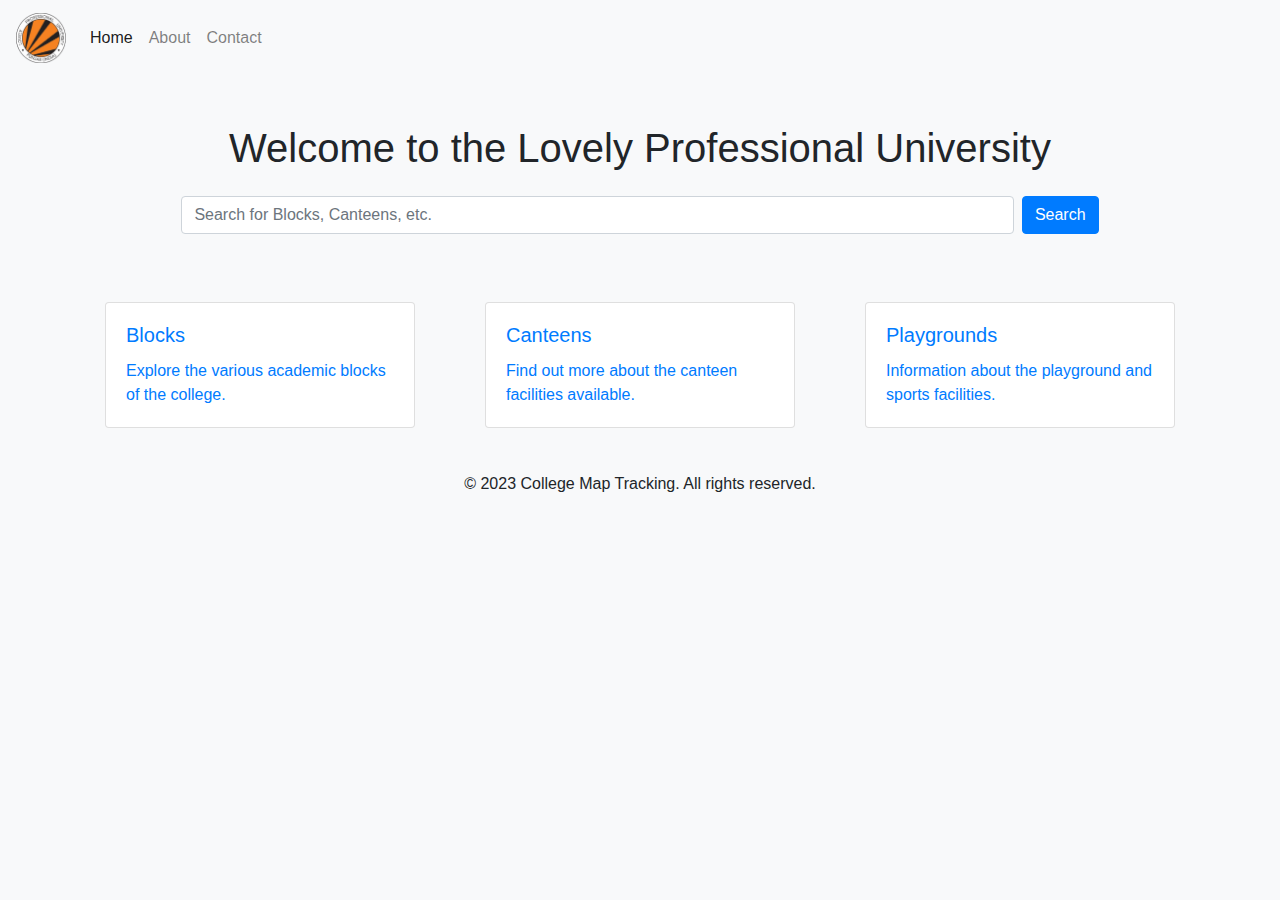
<file: index.html>
<!DOCTYPE html>
<html lang="en">
<head>
    <meta charset="UTF-8">
    <meta name="viewport" content="width=device-width, initial-scale=1.0">
    <title>College Map Tracking</title>
    <link rel="stylesheet" href="https://stackpath.bootstrapcdn.com/bootstrap/4.5.2/css/bootstrap.min.css">
    <link rel="stylesheet" href="css/styles.css">
</head>
<body>
    <nav class="navbar navbar-expand-lg navbar-light bg-light">
        <a class="navbar-brand" href="#"><img src="images\logo.png" alt=""></a>
        <button class="navbar-toggler" type="button" data-toggle="collapse" data-target="#navbarNav" aria-controls="navbarNav" aria-expanded="false" aria-label="Toggle navigation">
            <span class="navbar-toggler-icon"></span>
        </button>
        <div class="collapse navbar-collapse" id="navbarNav">
            <ul class="navbar-nav">
                <li class="nav-item active">
                    <a class="nav-link" href="index.html">Home</a>
                </li>
                <li class="nav-item">
                    <a class="nav-link" href="about.html">About</a>
                </li>
                <li class="nav-item">
                    <a class="nav-link" href="contact.html">Contact</a>
                </li>
            </ul>
        </div>
    </nav>

    <div class="container mt-5">
        <h1 class="text-center">Welcome to the Lovely Professional University</h1>
    
        <!-- Search Bar -->
        <div class="row mt-4">
            <div class="col-12">
                <form class="form-inline justify-content-center">
                    <input class="form-control w-75 mr-2" type="search" placeholder="Search for Blocks, Canteens, etc." aria-label="Search">
                    <button class="btn btn-primary" type="submit">Search</button>
                </form>
            </div>
        </div>

        <!-- Main Sections in a Row -->
        <div class="row mt-5">
            <!-- Blocks Card -->
            <div class="col-md-4">
                <a href="block.html" class="card text-decoration-none">
                    <div class="card-body">
                        <h5 class="card-title">Blocks</h5>
                        <p class="card-text">Explore the various academic blocks of the college.</p>
                    </div>
                </a>
            </div>
    
            <!-- Canteens Card -->
            <div class="col-md-4">
                <a href="canteen.html" class="card text-decoration-none">
                    <div class="card-body">
                        <h5 class="card-title">Canteens</h5>
                        <p class="card-text">Find out more about the canteen facilities available.</p>
                    </div>
                </a>
            </div>
    
            <!-- Playgrounds Card -->
            <div class="col-md-4">
                <a href="playground.html" class="card text-decoration-none">
                    <div class="card-body">
                        <h5 class="card-title">Playgrounds</h5>
                        <p class="card-text">Information about the playground and sports facilities.</p>
                    </div>
                </a>
            </div>
        </div>

        
    <footer class="bg-light text-center py-4">
        <p>&copy; 2023 College Map Tracking. All rights reserved.</p>
    </footer>

    <script src="https://code.jquery.com/jquery-3.5.1.slim.min.js"></script>
    <script src="https://cdn.jsdelivr.net/npm/@popperjs/core@2.9.2/dist/umd/popper.min.js"></script>
    <script src="https://stackpath.bootstrapcdn.com/bootstrap/4.5.2/js/bootstrap.min.js"></script>
    <script src="js/scripts.js"></script>
</body>
</html>
</file>
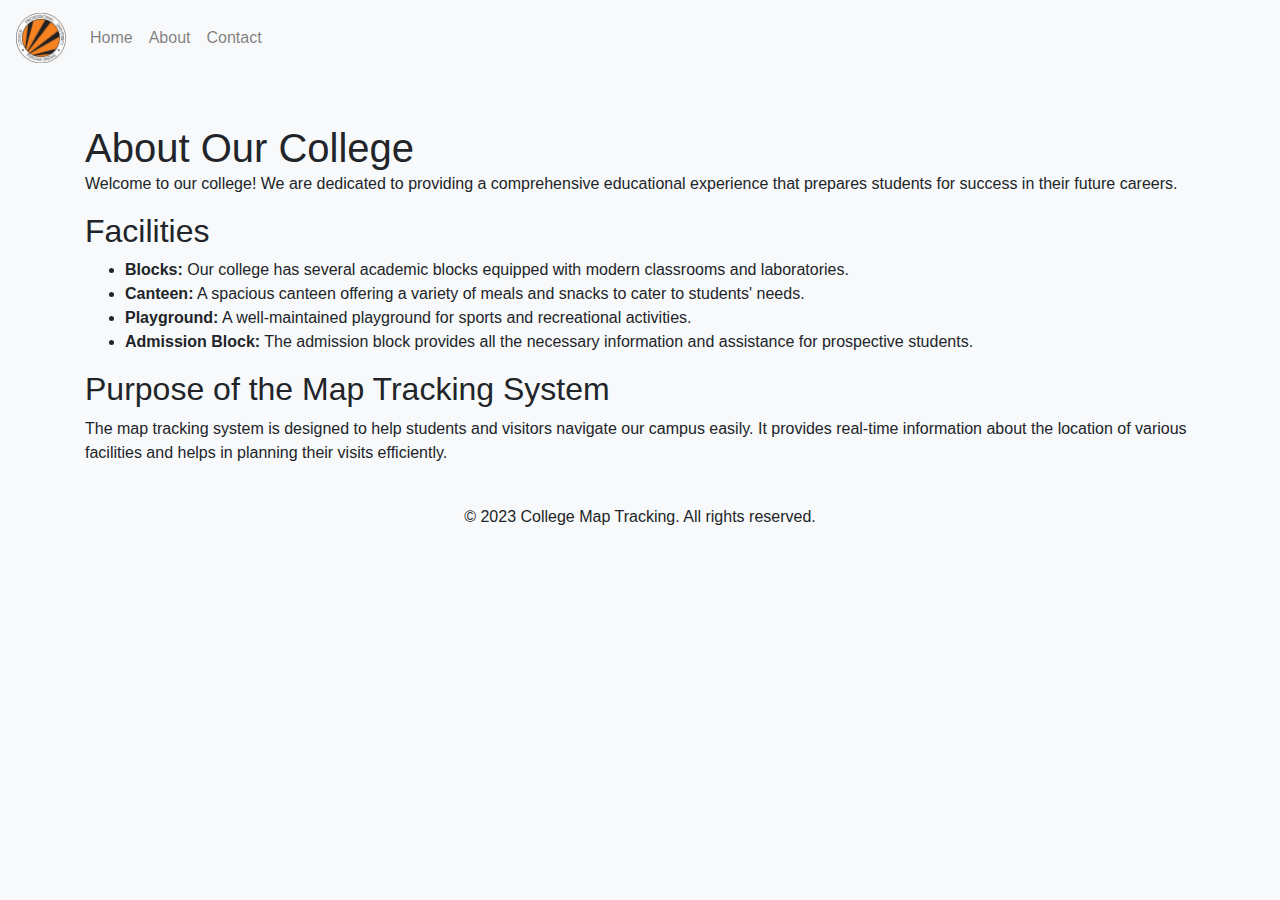
<file: about.html>
<!DOCTYPE html>
<html lang="en">
<head>
    <meta charset="UTF-8">
    <meta name="viewport" content="width=device-width, initial-scale=1.0">
    <title>About Us - College Map Tracking</title>
    <link rel="stylesheet" href="https://stackpath.bootstrapcdn.com/bootstrap/4.5.2/css/bootstrap.min.css">
    <link rel="stylesheet" href="css/styles.css">
</head>
<body>
    <nav class="navbar navbar-expand-lg navbar-light bg-light">
        <a class="navbar-brand" href="index.html"><img src="images/logo.png" alt=""></a>
        <button class="navbar-toggler" type="button" data-toggle="collapse" data-target="#navbarNav" aria-controls="navbarNav" aria-expanded="false" aria-label="Toggle navigation">
            <span class="navbar-toggler-icon"></span>
        </button>
        <div class="collapse navbar-collapse" id="navbarNav">
            <ul class="navbar-nav">
                <li class="nav-item">
                    <a class="nav-link" href="index.html">Home</a>
                </li>
                <li class="nav-item">
                    <a class="nav-link" href="about.html">About</a>
                </li>
                <li class="nav-item">
                    <a class="nav-link" href="contact.html">Contact</a>
                </li>
            </ul>
        </div>
    </nav>

    <div class="container mt-5">
        <h1>About Our College</h1>
        <p>Welcome to our college! We are dedicated to providing a comprehensive educational experience that prepares students for success in their future careers.</p>
        
        <h2>Facilities</h2>
        <ul>
            <li><strong>Blocks:</strong> Our college has several academic blocks equipped with modern classrooms and laboratories.</li>
            <li><strong>Canteen:</strong> A spacious canteen offering a variety of meals and snacks to cater to students' needs.</li>
            <li><strong>Playground:</strong> A well-maintained playground for sports and recreational activities.</li>
            <li><strong>Admission Block:</strong> The admission block provides all the necessary information and assistance for prospective students.</li>
        </ul>

        <h2>Purpose of the Map Tracking System</h2>
        <p>The map tracking system is designed to help students and visitors navigate our campus easily. It provides real-time information about the location of various facilities and helps in planning their visits efficiently.</p>
    </div>

    <footer class="bg-light text-center py-4">
        <p>&copy; 2023 College Map Tracking. All rights reserved.</p>
    </footer>

    <script src="https://code.jquery.com/jquery-3.5.1.slim.min.js"></script>
    <script src="https://cdn.jsdelivr.net/npm/@popperjs/core@2.9.2/dist/umd/popper.min.js"></script>
    <script src="https://stackpath.bootstrapcdn.com/bootstrap/4.5.2/js/bootstrap.min.js"></script>
    <script src="js/scripts.js"></script>
</body>
</html>
</file>
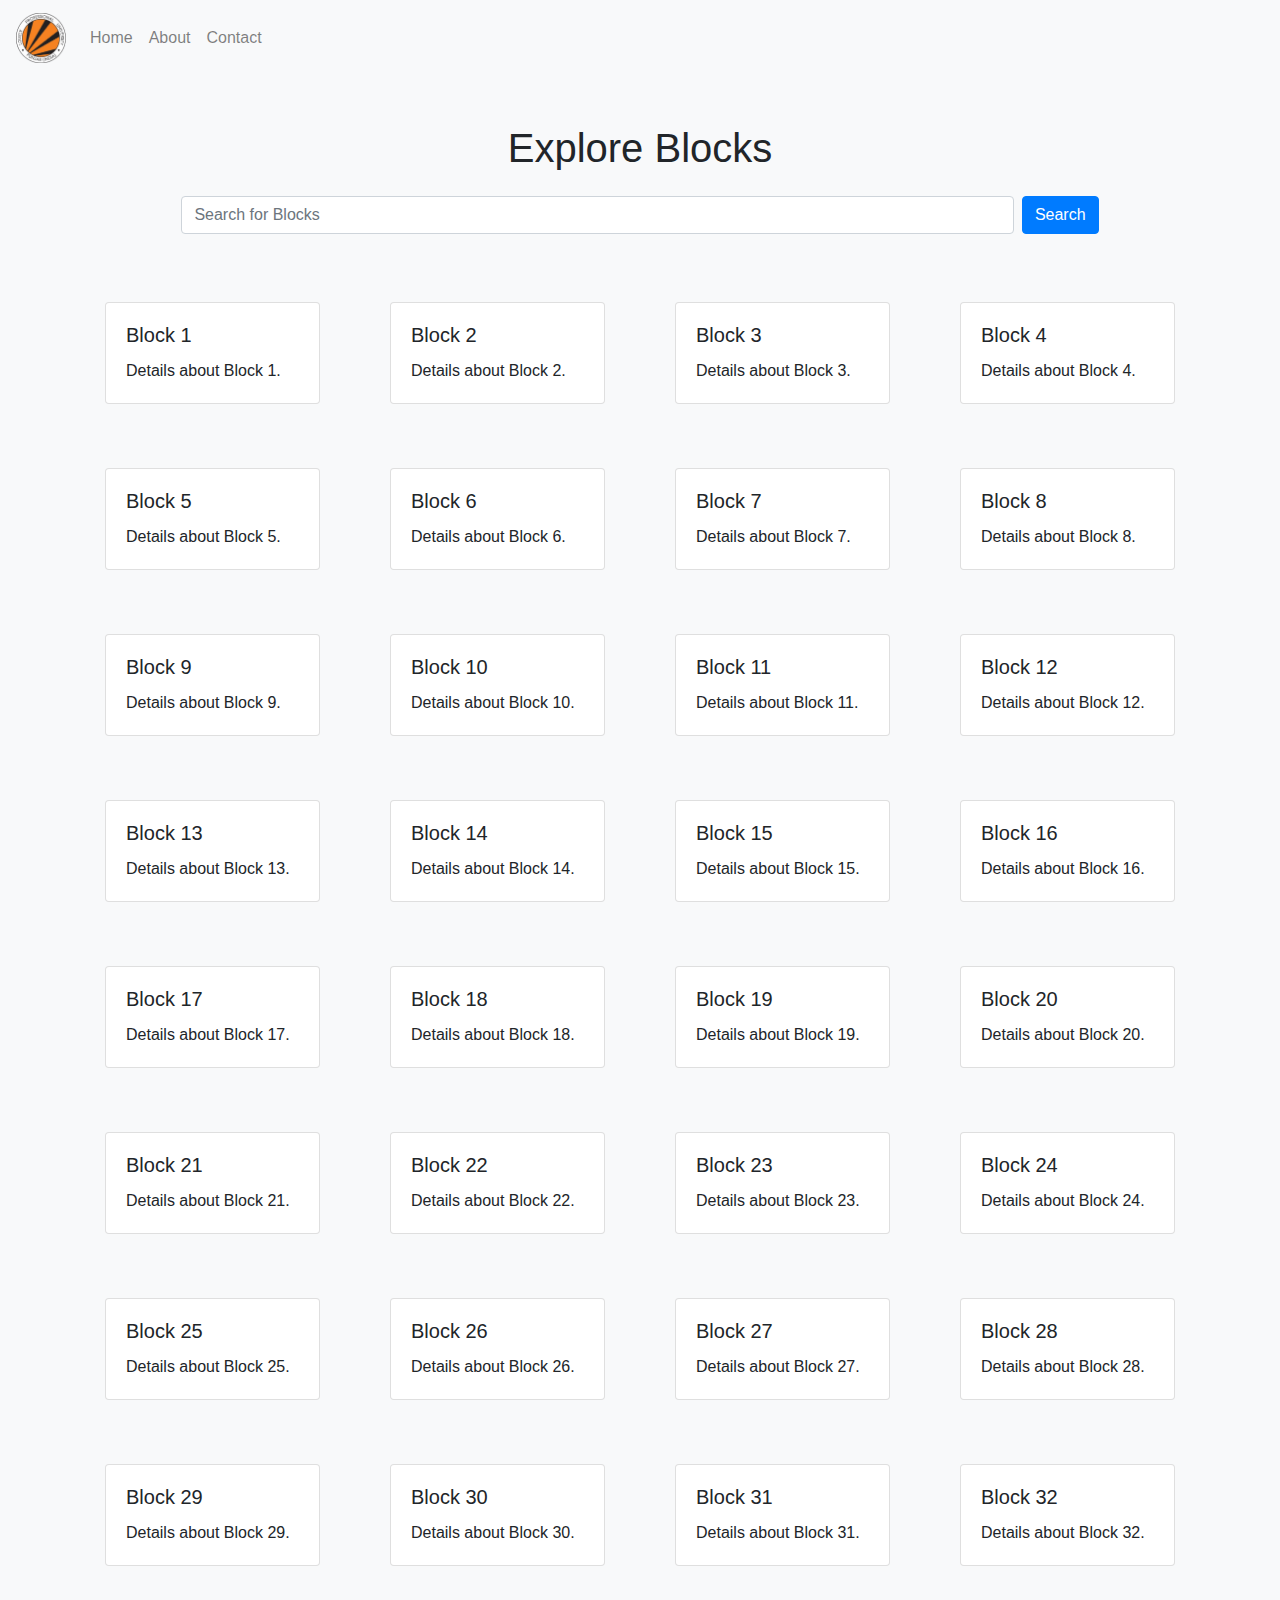
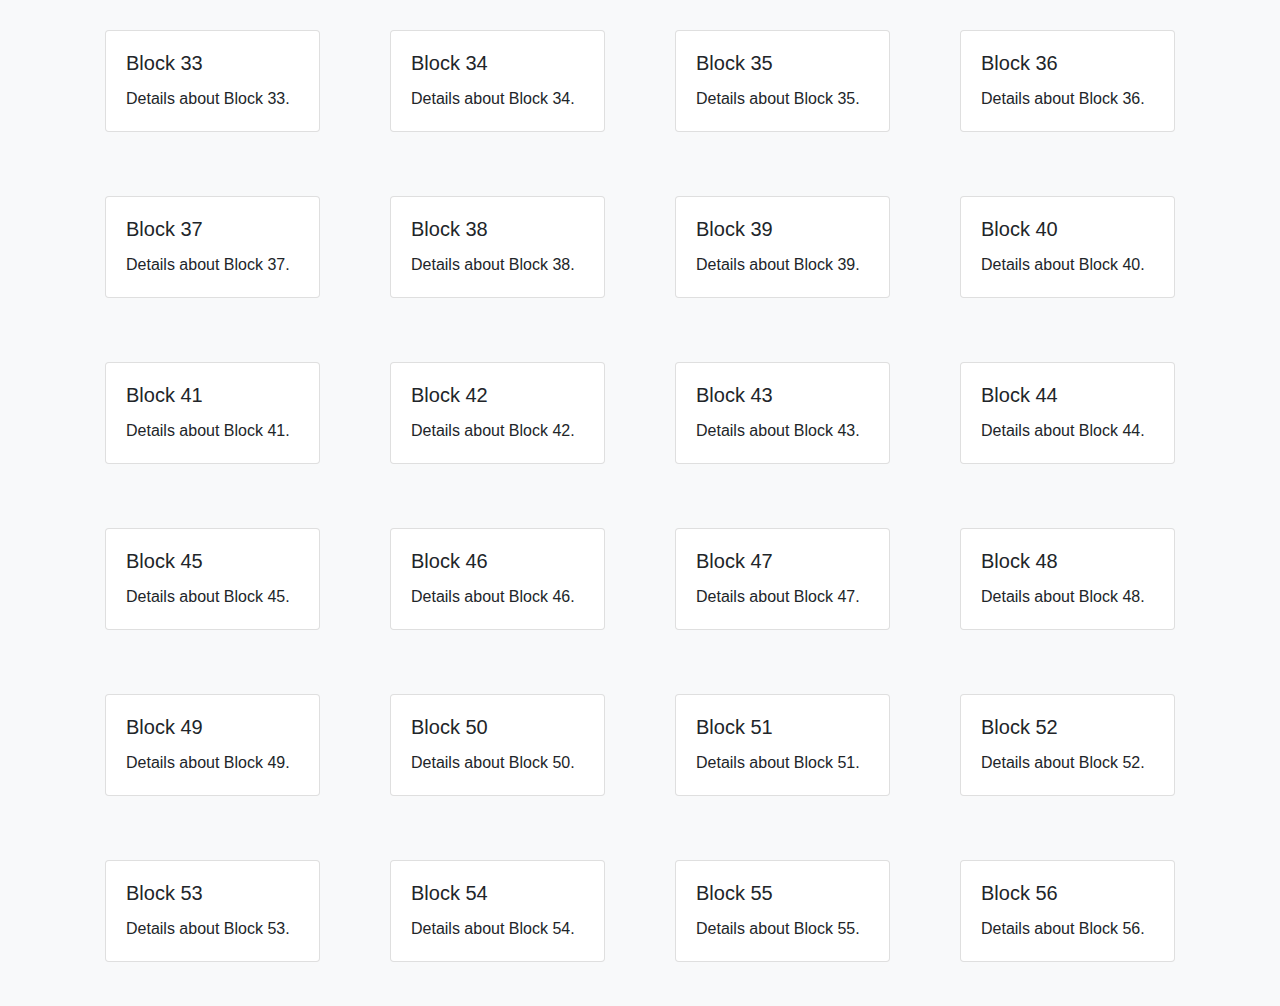
<file: block.html>
<!DOCTYPE html>
<html lang="en">
<head>
    <meta charset="UTF-8">
    <meta name="viewport" content="width=device-width, initial-scale=1.0">
    <title>Blocks - College Map Tracking</title>
    <link rel="stylesheet" href="https://stackpath.bootstrapcdn.com/bootstrap/4.5.2/css/bootstrap.min.css">
    <link rel="stylesheet" href="css/styles.css">
</head>
<body>
    <nav class="navbar navbar-expand-lg navbar-light bg-light">
        <a class="navbar-brand" href="#"><img src="images/logo.png" alt=""></a>
        <button class="navbar-toggler" type="button" data-toggle="collapse" data-target="#navbarNav" aria-controls="navbarNav" aria-expanded="false" aria-label="Toggle navigation">
            <span class="navbar-toggler-icon"></span>
        </button>
        <div class="collapse navbar-collapse" id="navbarNav">
            <ul class="navbar-nav">
                <li class="nav-item">
                    <a class="nav-link" href="index.html">Home</a>
                </li>
                <li class="nav-item">
                    <a class="nav-link" href="about.html">About</a>
                </li>
                <li class="nav-item">
                    <a class="nav-link" href="contact.html">Contact</a>
                </li>
            </ul>
        </div>
    </nav>

    <div class="container mt-5">
        <h1 class="text-center">Explore Blocks</h1>
    
        <!-- Search Bar -->
        <div class="row mt-4">
            <div class="col-12">
                <form class="form-inline justify-content-center">
                    <input class="form-control w-75 mr-2" type="search" placeholder="Search for Blocks" aria-label="Search">
                    <button class="btn btn-primary" type="submit">Search</button>
                </form>
            </div>
        </div>

        <!-- Blocks Cards -->
        <div class="row mt-5" id="blocks-container">
            <!-- Cards will be dynamically added here -->
        </div>
    </div>

    <script>
        // Get the container where the cards will be added
        const blocksContainer = document.getElementById('blocks-container');

        // Generate 56 block cards
        for (let i = 1; i <= 56; i++) {
            // Create a card element
            const card = document.createElement('div');
            card.className = 'col-md-3 mb-4';

            // Add card content
            card.innerHTML = `
                <div class="card">
                    <div class="card-body">
                        <h5 class="card-title">Block ${i}</h5>
                        <p class="card-text">Details about Block ${i}.</p>
                    </div>
                </div>
            `;

            // Append the card to the container
            blocksContainer.appendChild(card);
        }
    </script>
</body>
</html>
</file>
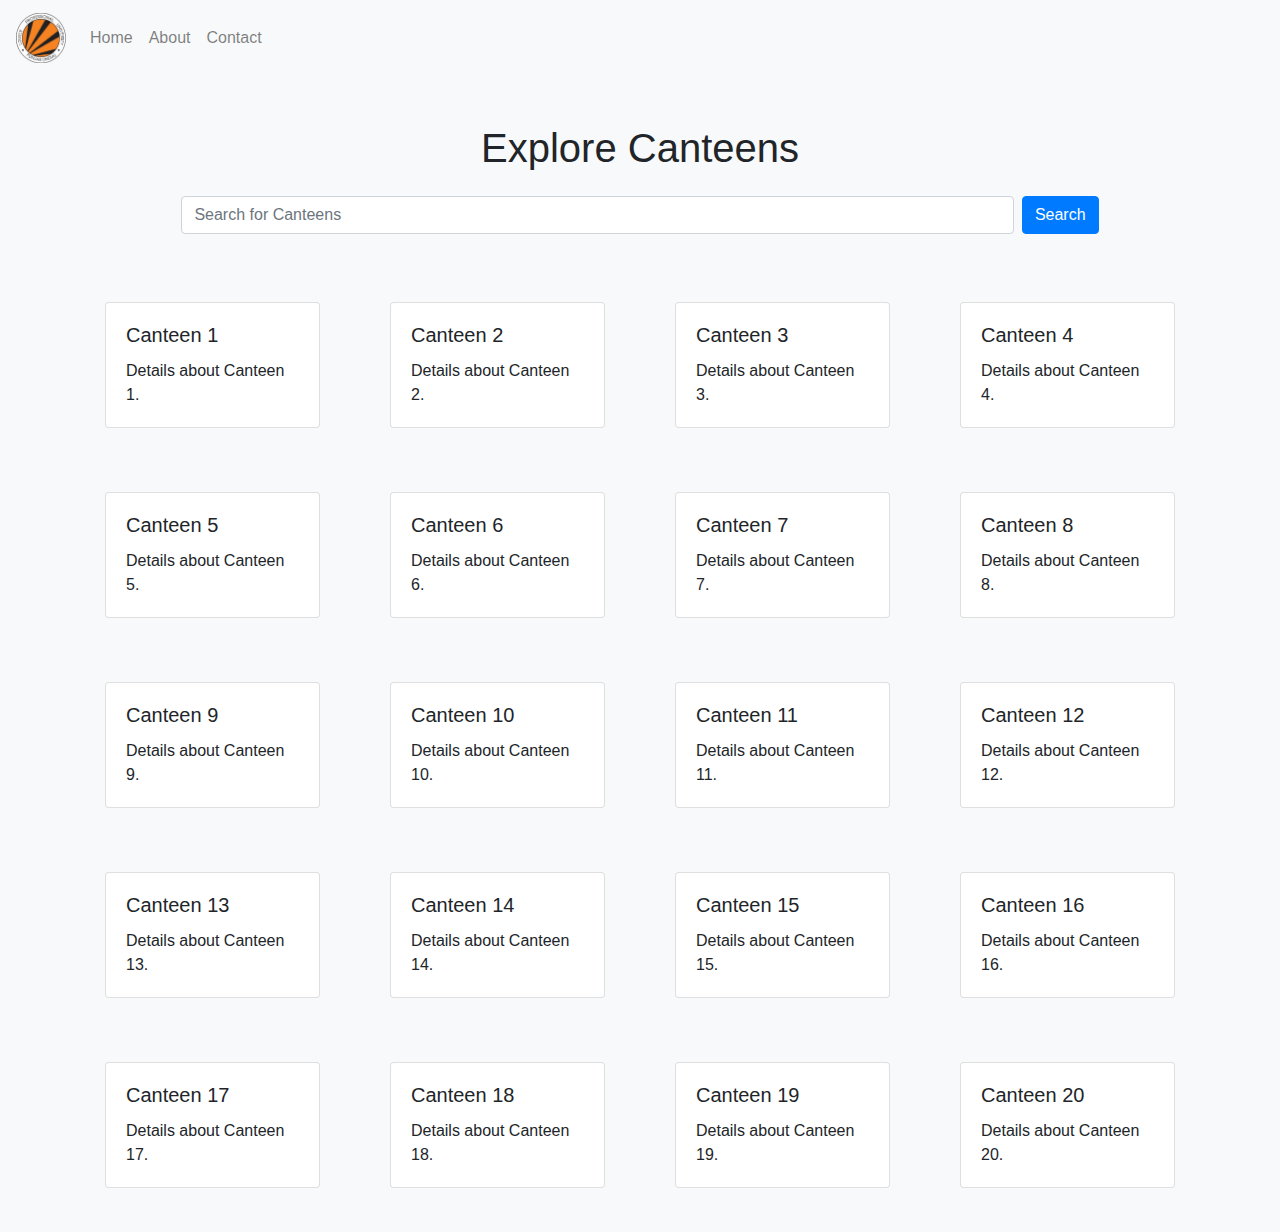
<file: canteen.html>
<!DOCTYPE html>
<html lang="en">
<head>
    <meta charset="UTF-8">
    <meta name="viewport" content="width=device-width, initial-scale=1.0">
    <title>Canteens - College Map Tracking</title>
    <link rel="stylesheet" href="https://stackpath.bootstrapcdn.com/bootstrap/4.5.2/css/bootstrap.min.css">
    <link rel="stylesheet" href="css/styles.css">
</head>
<body>
    <nav class="navbar navbar-expand-lg navbar-light bg-light">
        <a class="navbar-brand" href="#"><img src="images/logo.png" alt=""></a>
        <button class="navbar-toggler" type="button" data-toggle="collapse" data-target="#navbarNav" aria-controls="navbarNav" aria-expanded="false" aria-label="Toggle navigation">
            <span class="navbar-toggler-icon"></span>
        </button>
        <div class="collapse navbar-collapse" id="navbarNav">
            <ul class="navbar-nav">
                <li class="nav-item">
                    <a class="nav-link" href="index.html">Home</a>
                </li>
                <li class="nav-item">
                    <a class="nav-link" href="about.html">About</a>
                </li>
                <li class="nav-item">
                    <a class="nav-link" href="contact.html">Contact</a>
                </li>
            </ul>
        </div>
    </nav>

    <div class="container mt-5">
        <h1 class="text-center">Explore Canteens</h1>
    
        <!-- Search Bar -->
        <div class="row mt-4">
            <div class="col-12">
                <form class="form-inline justify-content-center">
                    <input class="form-control w-75 mr-2" type="search" placeholder="Search for Canteens" aria-label="Search">
                    <button class="btn btn-primary" type="submit">Search</button>
                </form>
            </div>
        </div>

        <!-- Canteen Cards -->
        <div class="row mt-5" id="canteens-container">
            <!-- Cards will be dynamically added here -->
        </div>
    </div>

    <script>
        // Get the container where the cards will be added
        const canteensContainer = document.getElementById('canteens-container');

        // Generate 20 canteen cards
        for (let i = 1; i <= 20; i++) {
            // Create a card element
            const card = document.createElement('div');
            card.className = 'col-md-3 mb-4'; // 4 cards per row

            // Add card content
            card.innerHTML = `
                <div class="card">
                    <div class="card-body">
                        <h5 class="card-title">Canteen ${i}</h5>
                        <p class="card-text">Details about Canteen ${i}.</p>
                    </div>
                </div>
            `;

            // Append the card to the container
            canteensContainer.appendChild(card);
        }
    </script>
</body>
</html>
</file>
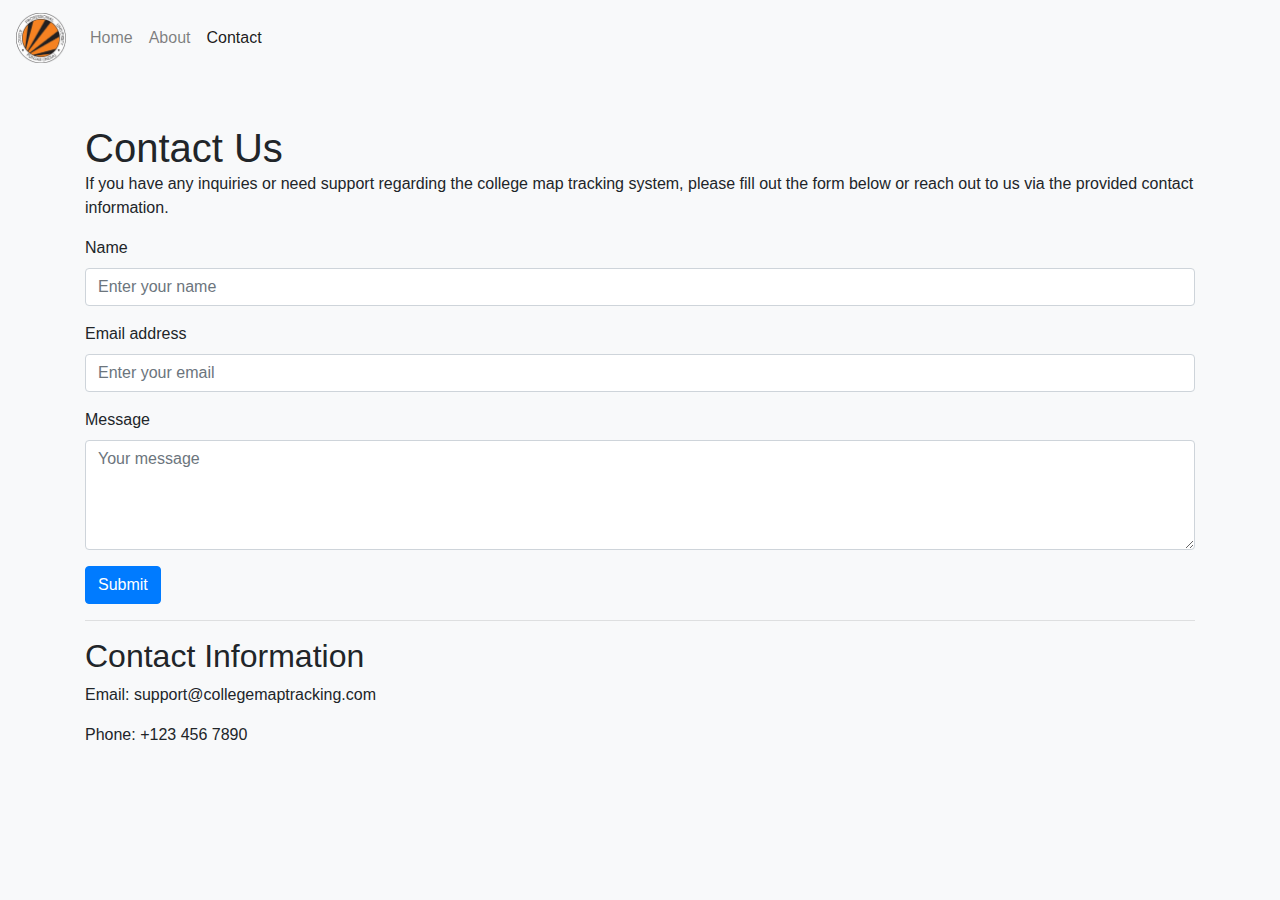
<file: contact.html>
<!DOCTYPE html>
<html lang="en">
<head>
    <meta charset="UTF-8">
    <meta name="viewport" content="width=device-width, initial-scale=1.0">
    <title>Contact - College Map Tracking</title>
    <link rel="stylesheet" href="https://stackpath.bootstrapcdn.com/bootstrap/4.5.2/css/bootstrap.min.css">
    <link rel="stylesheet" href="css/styles.css">
</head>
<body>
    <nav class="navbar navbar-expand-lg navbar-light bg-light">
        <a class="navbar-brand" href="index.html"><img src="images/logo.png" alt=""></a>
        <button class="navbar-toggler" type="button" data-toggle="collapse" data-target="#navbarNav" aria-controls="navbarNav" aria-expanded="false" aria-label="Toggle navigation">
            <span class="navbar-toggler-icon"></span>
        </button>
        <div class="collapse navbar-collapse" id="navbarNav">
            <ul class="navbar-nav">
                <li class="nav-item">
                    <a class="nav-link" href="index.html">Home</a>
                </li>
                <li class="nav-item">
                    <a class="nav-link" href="about.html">About</a>
                </li>
                <li class="nav-item active">
                    <a class="nav-link" href="contact.html">Contact</a>
                </li>
            </ul>
        </div>
    </nav>

    <div class="container mt-5">
        <h1>Contact Us</h1>
        <p>If you have any inquiries or need support regarding the college map tracking system, please fill out the form below or reach out to us via the provided contact information.</p>

        <form>
            <div class="form-group">
                <label for="name">Name</label>
                <input type="text" class="form-control" id="name" placeholder="Enter your name" required>
            </div>
            <div class="form-group">
                <label for="email">Email address</label>
                <input type="email" class="form-control" id="email" placeholder="Enter your email" required>
            </div>
            <div class="form-group">
                <label for="message">Message</label>
                <textarea class="form-control" id="message" rows="4" placeholder="Your message" required></textarea>
            </div>
            <button type="submit" class="btn btn-primary">Submit</button>
        </form>

        <hr>

        <h2>Contact Information</h2>
        <p>Email: support@collegemaptracking.com</p>
        <p>Phone: +123 456 7890</p>
    </div>

    <script src="https://code.jquery.com/jquery-3.5.1.slim.min.js"></script>
    <script src="https://cdn.jsdelivr.net/npm/@popperjs/core@2.9.2/dist/umd/popper.min.js"></script>
    <script src="https://stackpath.bootstrapcdn.com/bootstrap/4.5.2/js/bootstrap.min.js"></script>
    <script src="js/scripts.js"></script>
</body>
</html>
</file>
<file: css/styles.css>
/* Navbar */
.navbar {
    background-color: #007bff ;
}

body {
    font-family: Arial, sans-serif;
    background-color: #f8f9fa;
    margin: 0;
    padding: 0;
}
.navbar-brand img {
    width: 50px; /* Adjust width as needed */
    height: auto; /* Maintain aspect ratio */
}

header {
    background-color: #007bff;
    color: white;
    padding: 20px 0;
    text-align: center;
}

h1 {
    margin: 0;
}

.section {
    padding: 40px 20px;
}

.section h2 {
    text-align: center;
    margin-bottom: 20px;
}

.card {
    margin: 20px;
}

.card img {
    width: 100%;
    height: auto;
}

.footer {
    background-color: #343a40;
    color: white;
    text-align: center;
    padding: 10px 0;
    position: relative;
    bottom: 0;
    width: 100%;
}
</file>
